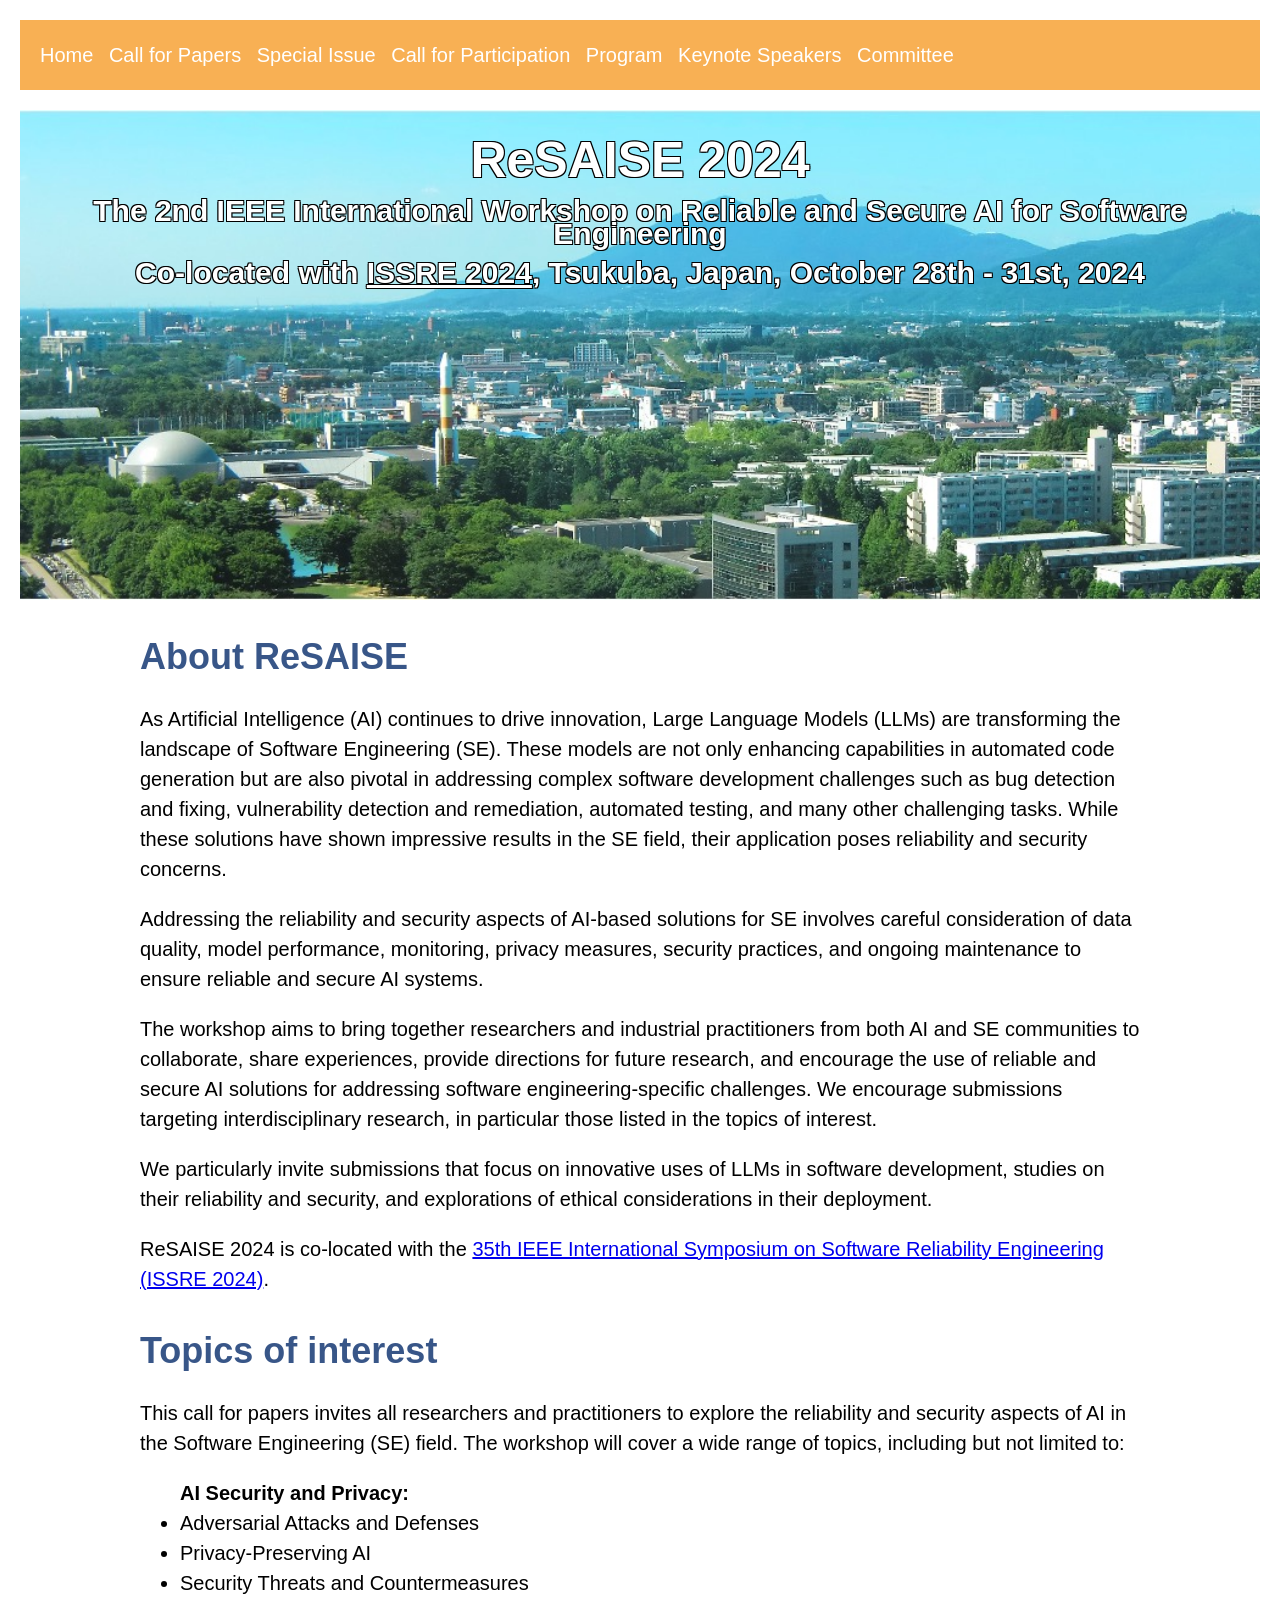
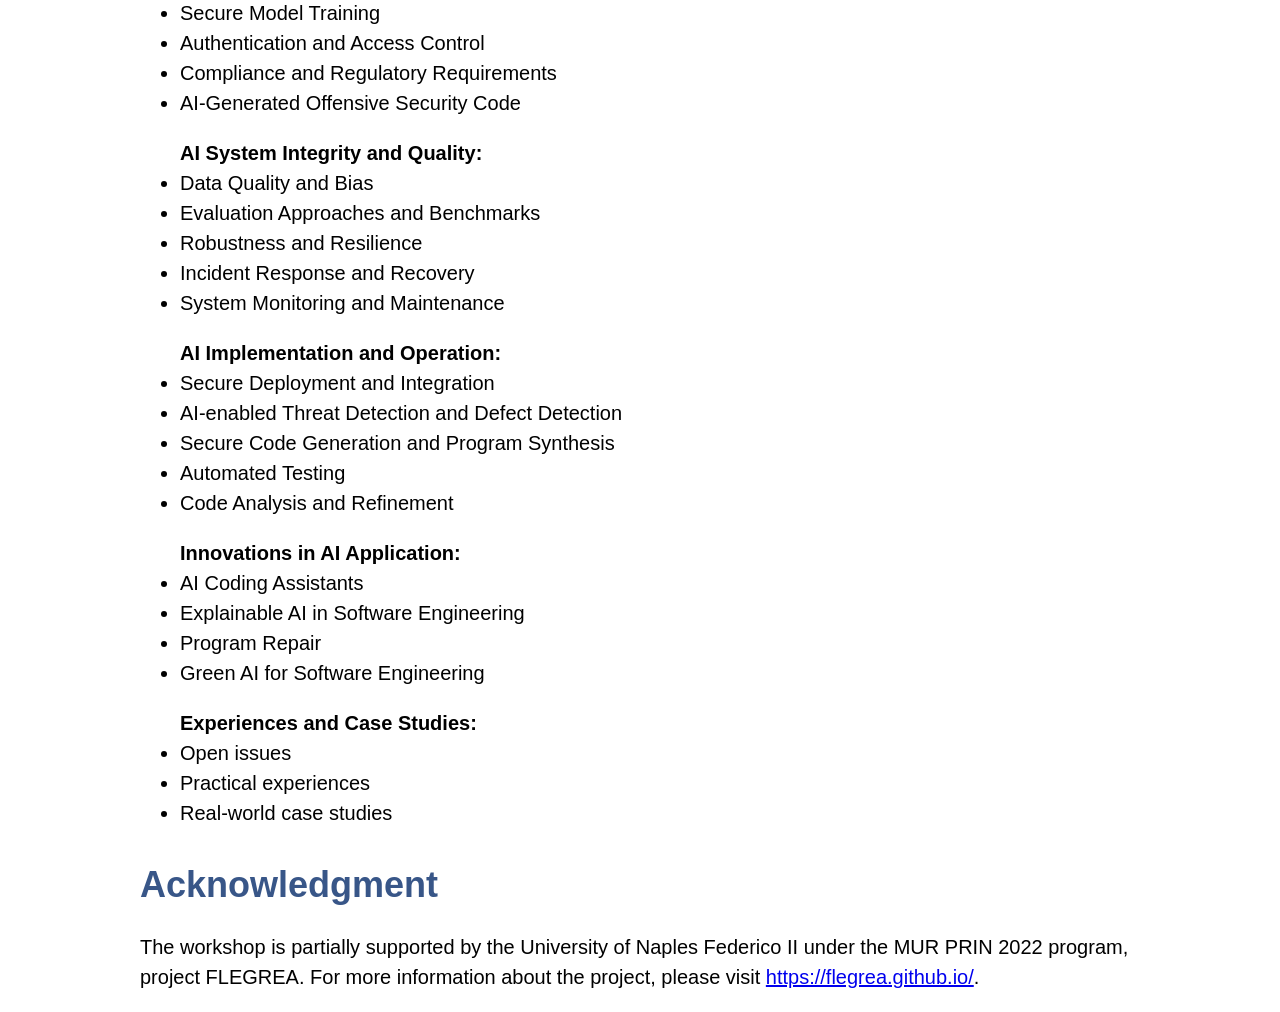
<file: index.html>
<!DOCTYPE html>
<html>
<head>
  <meta charset="UTF-8">
  <title>ReSAISE 2024</title>
  <link rel="stylesheet" href="styles.css">
  <style>
    body {
      margin: 20px 20px 20px 20px;
      font-family: Arial, sans-serif;
      font-size: 16px;
      line-height: 1.5;
    }

    header {
      background-color: #F8B054;
      color: #fff;
      padding: 20px;
      margin-bottom: 20px;
    }

    header h1 {
      font-size: 24px;
      margin: 0;
    }

    header ul {
      list-style-type: none;
      margin: 0;
      padding: 0;
    }

    header ul li {
      display: inline;
      margin-right: 10px;
    }

    header ul li a {
      color: #fff;
      text-decoration: none;
    }

    header ul li a:hover {
      text-decoration: underline;
    }

    h2 {
      margin-bottom: 20px;
      font-size: 36px;
      color: #385688;
    }

    p {
      margin-bottom: 10px;
      font-size: 20px;
    }

    ul {
      font-size: 20px;
    }

  figure-container {
      text-align: center;
      margin-bottom: 20px;
      margin-left: 200px;
      margin-right: 20px;
      position: relative;
    }


    .text-container {
      max-width: 1000px;
      margin: 0 auto;
      padding: 0 20px;
    }

     #image-section {
      position: relative;
      width: auto;
      height: 50vh;
      background-image: url('image.jpg');
      background-size: cover;
      background-repeat: no-repeat;
      background-position: center;
      max-width: 100%;
      max-height: calc(100vh - 100px); /* Adjust the height based on your header size */
      overflow: hidden;
      text-align: center;

    }
    
    #image-overlay {
      position: absolute;
      top: 0;
      left: 0;
      width: 100%;
      height: 100%;
      display: flex;
      flex-direction: column;
      justify-content: flex-start;
      align-items: center;
      text-align: center;
      color: #fff;
      padding: 20px;
      box-sizing: border-box;
    }
    
    #image-overlay h1 {
      margin-top: 0px;
      font-size: 50px;
      width: 100%;
      line-height: 1.2;
      margin-bottom: 10px;
      color: #fff;
      text-shadow: -1px -1px 0 #000, 1px -1px 0 #000, -1px 1px 0 #000, 1px 1px 0 #000;
      
    }

    #image-overlay h2 {
      margin-top: 0px;
      font-size: 30px;
      width: 100%;
      line-height: 0.75;
      margin-bottom: 10px;
      color: #fff;
      text-shadow: -1px -1px 0 #000, 1px -1px 0 #000, -1px 1px 0 #000, 1px 1px 0 #000;
    }

    #image-overlay a {
      margin-top: 0;
      font-size: 30px;
      width: 100%;
      line-height: 1.2;
      margin-bottom: 10px;
      color: #fff;
    }
  

  </style>
</head>
<body>
  <header>
    <nav>
      <ul>
        <li><a href="index.html">Home</a></li>
        <li><a href="papers.html">Call for Papers</a></li>
        <li><a href="issue.html">Special Issue</a></li>
        <li><a href="participation.html">Call for Participation</a></li>
        <li><a href="program.html">Program</a></li>
        <li><a href="keynote.html">Keynote Speakers</a></li>
        <li><a href="committee.html">Committee</a></li>
      </ul>
    </nav>
  </header>


    <div class="figure-container">
      <section id="image-section">
        <div id="image-overlay">
          <h1>ReSAISE 2024</h1>
          <h2>The 2nd IEEE International Workshop on Reliable and Secure AI for Software Engineering</h2>
           <h2>Co-located with <a href="https://issre.github.io/2024/" target=”_blank”>ISSRE 2024</a>, Tsukuba, Japan, October 28th - 31st, 2024</h2>
        </div>
      </section>
    </div>  

    <div class="text-container">
    <h2>About ReSAISE</h2>
    <p>As Artificial Intelligence (AI) continues to drive innovation, Large Language Models (LLMs) are transforming the landscape of Software Engineering (SE). These models are not only enhancing capabilities in automated code generation but are also pivotal in addressing complex software development challenges such as bug detection and fixing, vulnerability detection and remediation, automated testing, and many other challenging tasks. While these solutions have shown impressive results in the SE field, their application poses reliability and security concerns.</p>
    
    <p>Addressing the reliability and security aspects of AI-based solutions for SE involves careful consideration of data quality, model performance, monitoring, privacy measures, security practices, and ongoing maintenance to ensure reliable and secure AI systems.</p>

    <p>The workshop aims to bring together researchers and industrial practitioners from both AI and SE communities to collaborate, share experiences, provide directions for future research, and encourage the use of reliable and secure AI solutions for addressing software engineering-specific challenges. We encourage submissions targeting interdisciplinary research, in particular those listed in the topics of interest. </p>

    <p>We particularly invite submissions that focus on innovative uses of LLMs in software development, studies on their reliability and security, and explorations of ethical considerations in their deployment.</p>

    <p>ReSAISE 2024 is co-located with the <a href="https://issre.github.io/2024/" target=”_blank”>35th IEEE International Symposium on Software Reliability Engineering (ISSRE 2024)</a>.</p>

    <h2>Topics of interest</h2>
    <p>This call for papers invites all researchers and practitioners to explore the reliability and security aspects of AI in the Software Engineering (SE) field. The workshop will cover a wide range of topics, including but not limited to:</p>

    
    <p><ul>
      <b>AI Security and Privacy:</b>  
        <li>Adversarial Attacks and Defenses</li>
        <li>Privacy-Preserving AI</li>
        <li>Security Threats and Countermeasures</li>
        <li>Secure Model Training</li>
        <li>Authentication and Access Control</li>
        <li>Compliance and Regulatory Requirements</li>
        <li>AI-Generated Offensive Security Code</li>
    </ul></p>

    <p><ul> 
      <b>AI System Integrity and Quality:</b>
        <li>Data Quality and Bias</li>
        <li>Evaluation Approaches and Benchmarks</li>
        <li>Robustness and Resilience</li>
        <li>Incident Response and Recovery</li>
        <li>System Monitoring and Maintenance</li>
    </ul></p>

     <p><ul>
      <b>AI Implementation and Operation:</b>
        <li>Secure Deployment and Integration</li>
        <li>AI-enabled Threat Detection and Defect Detection</li>
        <li>Secure Code Generation and Program Synthesis</li>
        <li>Automated Testing</li>
        <li>Code Analysis and Refinement</li>
    </ul></p>

    <p><ul>
      <b>Innovations in AI Application:</b>
        <li>AI Coding Assistants</li>
        <li>Explainable AI in Software Engineering</li>
        <li>Program Repair</li>
        <li>Green AI for Software Engineering</li>
    </ul></p>

    <p><ul>
      <b>Experiences and Case Studies:</b>
      <li>Open issues</li>
      <li>Practical experiences</li>
      <li>Real-world case studies</li>
    </ul></p>


    <h2>Acknowledgment</h2>
    <p>The workshop is partially supported by the University of Naples Federico II under the MUR PRIN 2022 program, project FLEGREA. For more information about the project, please visit <a href="https://flegrea.github.io/" target=”_blank”>https://flegrea.github.io/</a>.

  </div>      

</body>
</html>
</file>
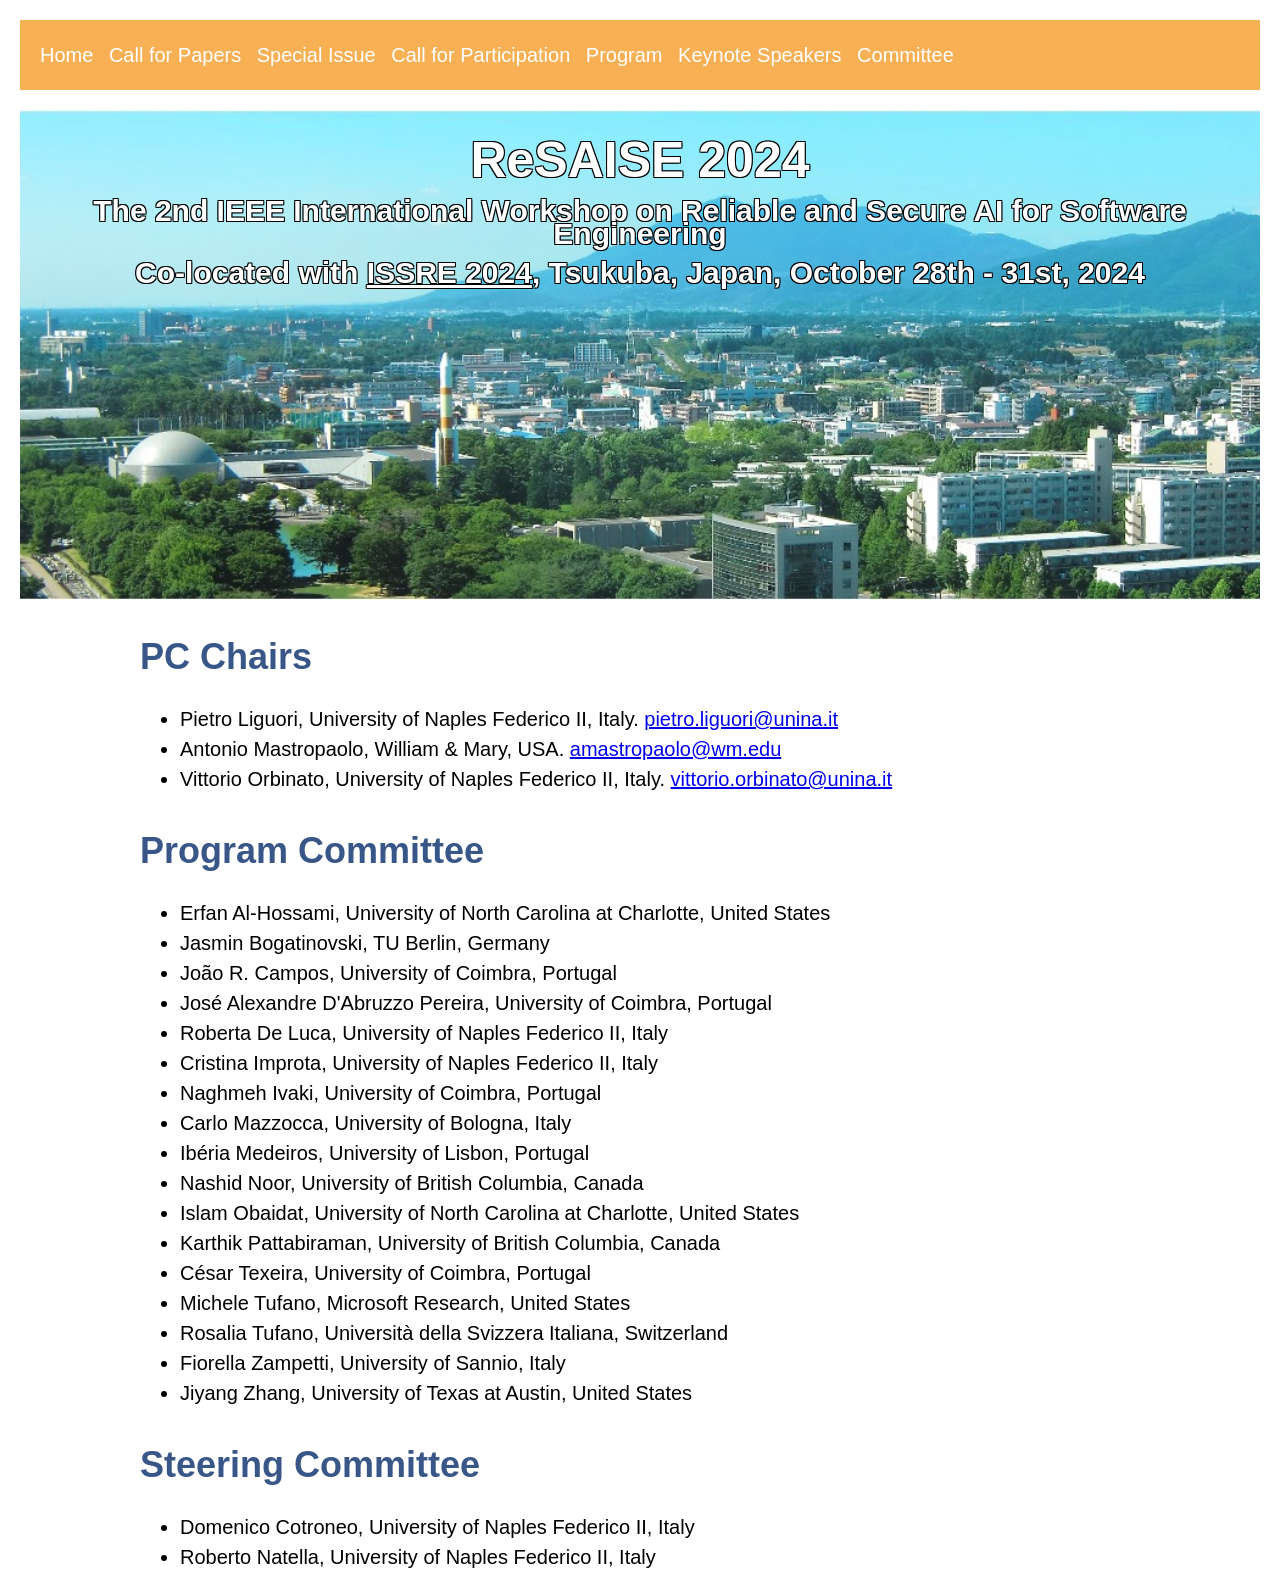
<file: committee.html>
<!DOCTYPE html>
<html>
<head>
  <meta charset="UTF-8">
  <title>Organizing Committee - ReSAISE</title>
  <link rel="stylesheet" href="styles.css">
  <style>
     body {
      margin: 20px 20px 20px 20px;
      font-family: Arial, sans-serif;
      font-size: 16px;
      line-height: 1.5;
    }

    header {
      background-color: #F8B054;
      color: #fff;
      padding: 20px;
      margin-bottom: 20px;
    }

    header h1 {
      font-size: 24px;
      margin: 0;
    }

    header ul {
      list-style-type: none;
      margin: 0;
      padding: 0;
    }

    header ul li {
      display: inline;
      margin-right: 10px;
    }

    header ul li a {
      color: #fff;
      text-decoration: none;
    }

    header ul li a:hover {
      text-decoration: underline;
    }

    h2 {
      margin-bottom: 20px;
      font-size: 36px;
      color: #385688;
    }

    p {
      margin-bottom: 10px;
      font-size: 20px;
    }

    ul {
      font-size: 20px;
    }

  figure-container {
      text-align: center;
      margin-bottom: 20px;
      margin-left: 200px;
      margin-right: 20px;
      position: relative;
    }


    .text-container {
      max-width: 1000px;
      margin: 0 auto;
      padding: 0 20px;
    }

     #image-section {
      position: relative;
      width: auto;
      height: 50vh;
      background-image: url('image.jpg');
      background-size: cover;
      background-repeat: no-repeat;
      background-position: center;
      max-width: 100%;
      max-height: calc(100vh - 100px); /* Adjust the height based on your header size */
      overflow: hidden;
      text-align: center;

    }
    
    #image-overlay {
      position: absolute;
      top: 0;
      left: 0;
      width: 100%;
      height: 100%;
      display: flex;
      flex-direction: column;
      justify-content: flex-start;
      align-items: center;
      text-align: center;
      color: #fff;
      padding: 20px;
      box-sizing: border-box;
    }
    
     #image-overlay h1 {
      margin-top: 0px;
      font-size: 50px;
      width: 100%;
      line-height: 1.2;
      margin-bottom: 10px;
      color: #fff;
      text-shadow: -1px -1px 0 #000, 1px -1px 0 #000, -1px 1px 0 #000, 1px 1px 0 #000;
      
    }

    #image-overlay h2 {
      margin-top: 0px;
      font-size: 30px;
      width: 100%;
      line-height: 0.75;
      margin-bottom: 10px;
      color: #fff;
      text-shadow: -1px -1px 0 #000, 1px -1px 0 #000, -1px 1px 0 #000, 1px 1px 0 #000;
    }

    #image-overlay a {
      margin-top: 0;
      font-size: 30px;
      width: 100%;
      line-height: 1.2;
      margin-bottom: 10px;
      color: #fff;
    }
  

  </style>
</head>
<body>
  <header>
    <nav>
      <ul>
        <li><a href="index.html">Home</a></li>
        <li><a href="papers.html">Call for Papers</a></li>
        <li><a href="issue.html">Special Issue</a></li>
        <li><a href="participation.html">Call for Participation</a></li>
        <li><a href="program.html">Program</a></li>
        <li><a href="keynote.html">Keynote Speakers</a></li>
        <li><a href="committee.html">Committee</a></li>
      </ul>
    </nav>
  </header>


    <div class="figure-container">
      <section id="image-section">
        <div id="image-overlay">
          <h1>ReSAISE 2024</h1>
          <h2>The 2nd IEEE International Workshop on Reliable and Secure AI for Software Engineering</h2>
           <h2>Co-located with <a href="https://issre.github.io/2024/" target=”_blank”>ISSRE 2024</a>, Tsukuba, Japan, October 28th - 31st, 2024</h2>
        </div>
      </section>
    </div>  

  <div class="text-container">


  <h2>PC Chairs</h2>
    <ul>
        <li>Pietro Liguori, University of Naples Federico II, Italy. <a href="mailto:pietro.liguori@unina.it">pietro.liguori@unina.it</a></li></li>
        <li>Antonio Mastropaolo, William & Mary, USA. <a href="mailto:amastropaolo@wm.edu">amastropaolo@wm.edu</a></li>
        <li>Vittorio Orbinato, University of Naples Federico II, Italy. <a href="mailto:vittorio.orbinato@unina.it">vittorio.orbinato@unina.it</a></li>       
    </ul>
 
  <h2>Program Committee</h2>
    <ul>
        <li>Erfan Al-Hossami, University of North Carolina at Charlotte, United States</li>
        <li>Jasmin Bogatinovski, TU Berlin, Germany</li>
        <li>João R. Campos, University of Coimbra, Portugal</li>
        <li>José Alexandre D'Abruzzo Pereira, University of Coimbra, Portugal</li>
        <li>Roberta De Luca, University of Naples Federico II, Italy</li>
        <li>Cristina Improta, University of Naples Federico II, Italy</li>
        <li>Naghmeh Ivaki, University of Coimbra, Portugal</li>
        <li>Carlo Mazzocca, University of Bologna, Italy</li>
        <li>Ibéria Medeiros, University of Lisbon, Portugal</li>
        <li>Nashid Noor, University of British Columbia, Canada</li>
        <li>Islam Obaidat, University of North Carolina at Charlotte, United States</li>
        <li>Karthik Pattabiraman, University of British Columbia, Canada</li>
        <li>César Texeira, University of Coimbra, Portugal</li>
        <li>Michele Tufano, Microsoft Research, United States</li>
        <li>Rosalia Tufano, Università della Svizzera Italiana, Switzerland</li>
        <li>Fiorella Zampetti, University of Sannio, Italy</li>
        <li>Jiyang Zhang, University of Texas at Austin, United States</li>
    </ul>


    <h2>Steering Committee</h2>
    <ul>
        <li>Domenico Cotroneo, University of Naples Federico II, Italy</li>
        <li>Roberto Natella, University of Naples Federico II, Italy</li>
    </ul>


  </div>


        

</body>
</html>
</file>
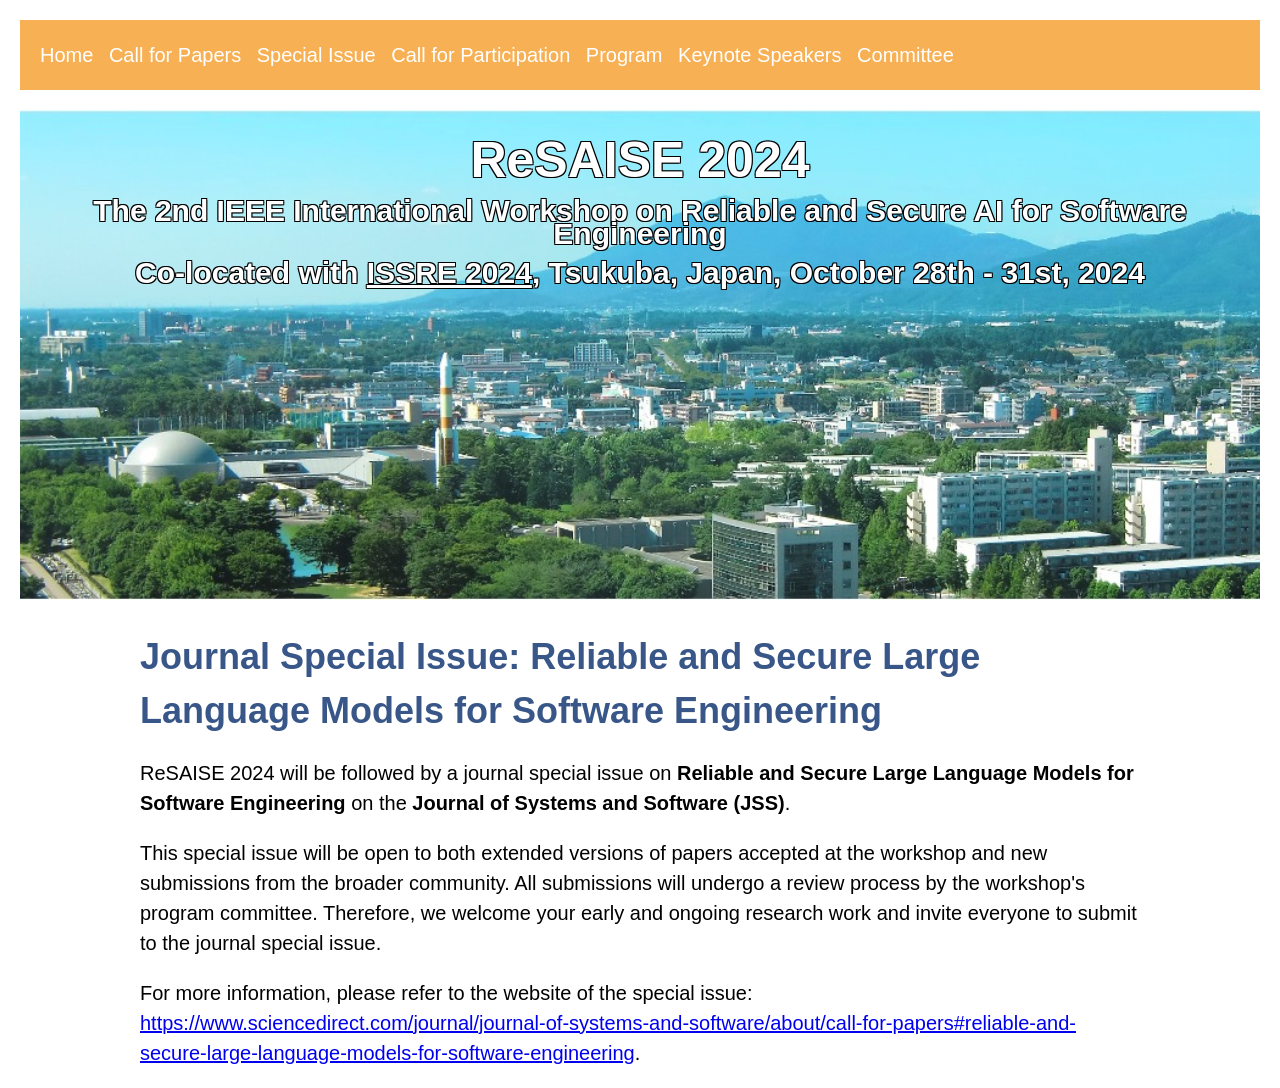
<file: issue.html>
<!DOCTYPE html>
<html>
<head>
  <meta charset="UTF-8">
  <title>Special Issue - ReSAISE</title>
  <link rel="stylesheet" href="styles.css">
  <style>
     body {
      margin: 20px 20px 20px 20px;
      font-family: Arial, sans-serif;
      font-size: 16px;
      line-height: 1.5;
    }

    header {
      background-color: #F8B054;
      color: #fff;
      padding: 20px;
      margin-bottom: 20px;
    }

    header h1 {
      font-size: 24px;
      margin: 0;
    }

    header ul {
      list-style-type: none;
      margin: 0;
      padding: 0;
    }

    header ul li {
      display: inline;
      margin-right: 10px;
    }

    header ul li a {
      color: #fff;
      text-decoration: none;
    }

    header ul li a:hover {
      text-decoration: underline;
    }

    h2 {
      margin-bottom: 20px;
      font-size: 36px;
      color: #385688;
    }

    p {
      margin-bottom: 10px;
      font-size: 20px;
    }

    ul {
      font-size: 20px;
    }

  figure-container {
      text-align: center;
      margin-bottom: 20px;
      margin-left: 200px;
      margin-right: 20px;
      position: relative;
    }


    .text-container {
      max-width: 1000px;
      margin: 0 auto;
      padding: 0 20px;
    }

     #image-section {
      position: relative;
      width: auto;
      height: 50vh;
      background-image: url('image.jpg');
      background-size: cover;
      background-repeat: no-repeat;
      background-position: center;
      max-width: 100%;
      max-height: calc(100vh - 100px); /* Adjust the height based on your header size */
      overflow: hidden;
      text-align: center;

    }
    
    #image-overlay {
      position: absolute;
      top: 0;
      left: 0;
      width: 100%;
      height: 100%;
      display: flex;
      flex-direction: column;
      justify-content: flex-start;
      align-items: center;
      text-align: center;
      color: #fff;
      padding: 20px;
      box-sizing: border-box;
    }
    
     #image-overlay h1 {
      margin-top: 0px;
      font-size: 50px;
      width: 100%;
      line-height: 1.2;
      margin-bottom: 10px;
      color: #fff;
      text-shadow: -1px -1px 0 #000, 1px -1px 0 #000, -1px 1px 0 #000, 1px 1px 0 #000;
      
    }

    #image-overlay h2 {
      margin-top: 0px;
      font-size: 30px;
      width: 100%;
      line-height: 0.75;
      margin-bottom: 10px;
      color: #fff;
      text-shadow: -1px -1px 0 #000, 1px -1px 0 #000, -1px 1px 0 #000, 1px 1px 0 #000;
    }

    #image-overlay a {
      margin-top: 0;
      font-size: 30px;
      width: 100%;
      line-height: 1.2;
      margin-bottom: 10px;
      color: #fff;
    }

  

  </style>
</head>
<body>
  <header>
    <nav>
      <ul>
        <li><a href="index.html">Home</a></li>
        <li><a href="papers.html">Call for Papers</a></li>
        <li><a href="issue.html">Special Issue</a></li>
        <li><a href="participation.html">Call for Participation</a></li>
        <li><a href="program.html">Program</a></li>
        <li><a href="keynote.html">Keynote Speakers</a></li>
        <li><a href="committee.html">Committee</a></li>
      </ul>
    </nav>
  </header>


    <div class="figure-container">
      <section id="image-section">
        <div id="image-overlay">
          <h1>ReSAISE 2024</h1>
          <h2>The 2nd IEEE International Workshop on Reliable and Secure AI for Software Engineering</h2>
           <h2>Co-located with <a href="https://issre.github.io/2024/" target=”_blank”>ISSRE 2024</a>, Tsukuba, Japan, October 28th - 31st, 2024</h2>
        </div>
      </section>
    </div>  

  
  <div class="text-container">
    <h2>Journal Special Issue: Reliable and Secure Large Language Models for Software Engineering</h2>

    <p>ReSAISE 2024 will be followed by a journal special issue on <b>Reliable and Secure Large Language Models for Software Engineering</b> on the <b>Journal of Systems and Software (JSS)</b>.</p>

    <p> This special issue will be open to both extended versions of papers accepted at the workshop and new submissions from the broader community. All submissions will undergo a review process by the workshop's program committee. Therefore, we welcome your early and ongoing research work and invite everyone to submit to the journal special issue.</p> 

    <p>For more information, please refer to the website of the special issue: <a href="https://www.sciencedirect.com/journal/journal-of-systems-and-software/about/call-for-papers#reliable-and-secure-large-language-models-for-software-engineering" target=”_blank”>https://www.sciencedirect.com/journal/journal-of-systems-and-software/about/call-for-papers#reliable-and-secure-large-language-models-for-software-engineering</a>.</p>
  
  
  </div>
        

</body>
</html>
</file>
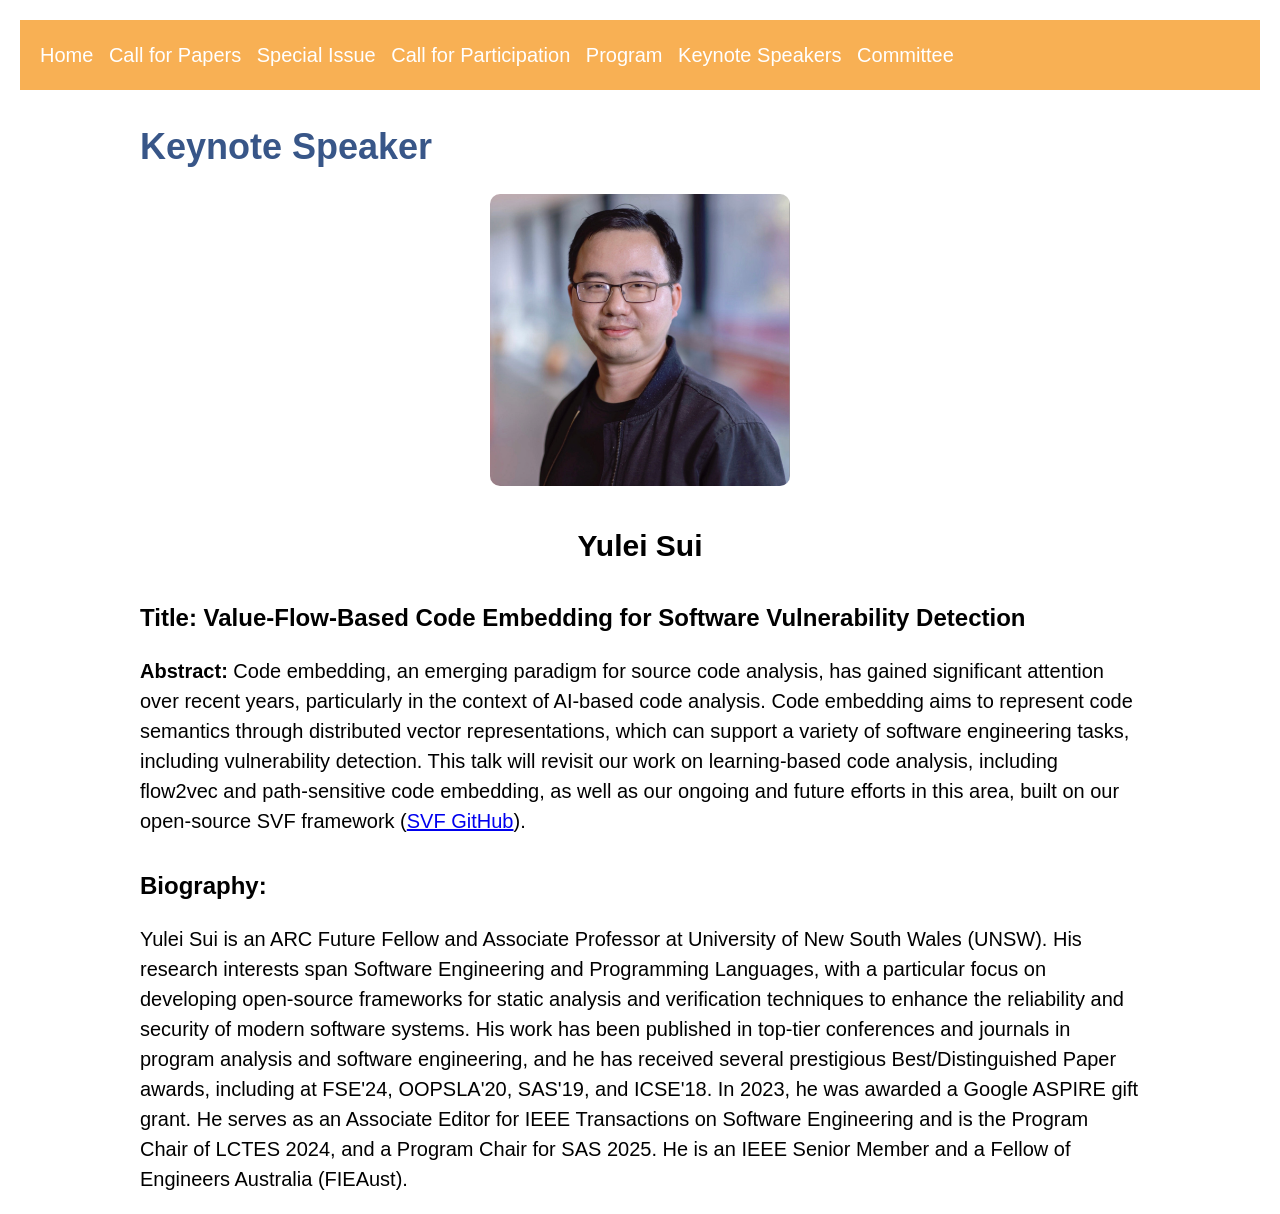
<file: keynote.html>
<!DOCTYPE html>
<html>
<head>
  <meta charset="UTF-8">
  <title>Keynote Speakers - ReSAISE</title>
  <link rel="stylesheet" href="styles.css">
  <style>
     body {
      margin: 20px 20px 20px 20px;
      font-family: Arial, sans-serif;
      font-size: 16px;
      line-height: 1.5;
    }

    header {
      background-color: #F8B054;
      color: #fff;
      padding: 20px;
      margin-bottom: 20px;
    }

    header h1 {
      font-size: 24px;
      margin: 0;
    }

    header ul {
      list-style-type: none;
      margin: 0;
      padding: 0;
    }

    header ul li {
      display: inline;
      margin-right: 10px;
    }

    header ul li a {
      color: #fff;
      text-decoration: none;
    }

    header ul li a:hover {
      text-decoration: underline;
    }

    h2 {
      margin-bottom: 20px;
      font-size: 36px;
      color: #385688;
    }

    h3 {
      margin-bottom: 20px;
      font-size: 30px;
    }

    h4 {
      margin-bottom: 20px;
      font-size: 24px;
    }

    p {
      margin-bottom: 10px;
      font-size: 20px;
    }

    ul {
      font-size: 20px;
    }

  figure-container {
      text-align: center;
      margin-bottom: 20px;
      margin-left: 200px;
      margin-right: 20px;
      position: relative;
    }


    .text-container {
      max-width: 1000px;
      margin: 0 auto;
      padding: 0 20px;
    }

     #image-section {
      position: relative;
      width: auto;
      height: 50vh;
      background-image: url('image.jpg');
      background-size: cover;
      background-repeat: no-repeat;
      background-position: center;
      max-width: 100%;
      max-height: calc(100vh - 100px); /* Adjust the height based on your header size */
      overflow: hidden;
      text-align: center;

    }
    
    #image-overlay {
      position: absolute;
      top: 0;
      left: 0;
      width: 100%;
      height: 100%;
      display: flex;
      flex-direction: column;
      justify-content: flex-start;
      align-items: center;
      text-align: center;
      color: #fff;
      padding: 20px;
      box-sizing: border-box;
    }
    
     #image-overlay h1 {
      margin-top: 0px;
      font-size: 50px;
      width: 100%;
      line-height: 1.2;
      margin-bottom: 10px;
      color: #fff;
      text-shadow: -1px -1px 0 #000, 1px -1px 0 #000, -1px 1px 0 #000, 1px 1px 0 #000;
      
    }

    #image-overlay h2 {
      margin-top: 0px;
      font-size: 30px;
      width: 100%;
      line-height: 0.75;
      margin-bottom: 10px;
      color: #fff;
      text-shadow: -1px -1px 0 #000, 1px -1px 0 #000, -1px 1px 0 #000, 1px 1px 0 #000;
    }

    #image-overlay a {
      margin-top: 0;
      font-size: 30px;
      width: 100%;
      line-height: 1.2;
      margin-bottom: 10px;
      color: #fff;
    }
  

  </style>
</head>
<body>
  <header>
    <nav>
      <ul>
        <li><a href="index.html">Home</a></li>
        <li><a href="papers.html">Call for Papers</a></li>
        <li><a href="issue.html">Special Issue</a></li>
        <li><a href="participation.html">Call for Participation</a></li>
        <li><a href="program.html">Program</a></li>
        <li><a href="keynote.html">Keynote Speakers</a></li>
        <li><a href="committee.html">Committee</a></li>
      </ul>
    </nav>
  </header>


    <div class="text-container">
    <h2>Keynote Speaker</h2>
    <div style="text-align: center; margin-bottom: 20px;">
      <img src="yulei-sui.jpg" alt="Yulei Sui" style="max-width: 300px; border-radius: 10px;">
      <h3>Yulei Sui</h3>
    </div>
    
    

    <h4>Title: Value-Flow-Based Code Embedding for Software Vulnerability Detection</h4>
    <p><strong>Abstract:</strong> Code embedding, an emerging paradigm for source code analysis, has gained significant attention over recent years, particularly in the context of AI-based code analysis. Code embedding aims to represent code semantics through distributed vector representations, which can support a variety of software engineering tasks, including vulnerability detection. This talk will revisit our work on learning-based code analysis, including flow2vec and path-sensitive code embedding, as well as our ongoing and future efforts in this area, built on our open-source SVF framework (<a href="https://github.com/SVF-tools/SVF" target="_blank">SVF GitHub</a>).</p>

    <h4>Biography:</h4>
    <p>Yulei Sui is an ARC Future Fellow and Associate Professor at University of New South Wales (UNSW). His research interests span Software Engineering and Programming Languages, with a particular focus on developing open-source frameworks for static analysis and verification techniques to enhance the reliability and security of modern software systems. His work has been published in top-tier conferences and journals in program analysis and software engineering, and he has received several prestigious Best/Distinguished Paper awards, including at FSE'24, OOPSLA'20, SAS'19, and ICSE'18. In 2023, he was awarded a Google ASPIRE gift grant. He serves as an Associate Editor for IEEE Transactions on Software Engineering and is the Program Chair of LCTES 2024, and a Program Chair for SAS 2025. He is an IEEE Senior Member and a Fellow of Engineers Australia (FIEAust).</p>
  </div>
        

</body>
</html>
</file>
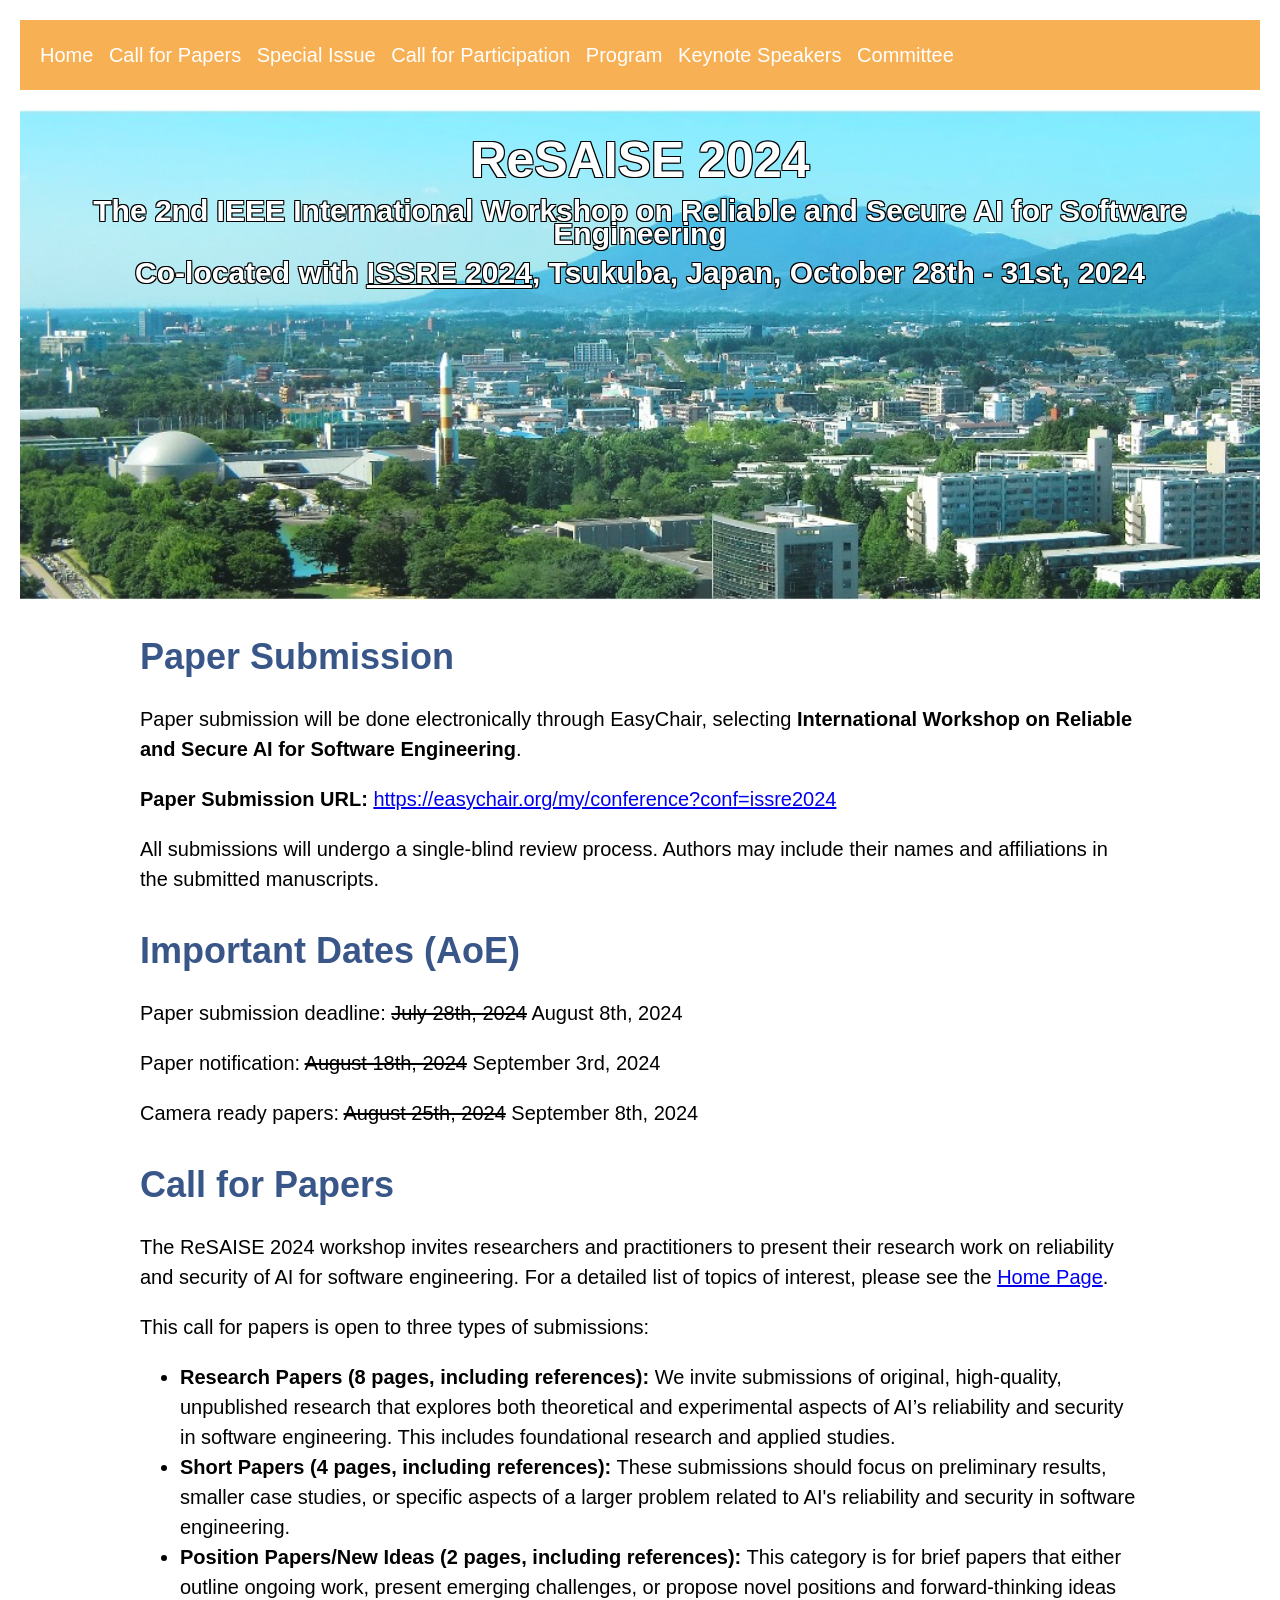
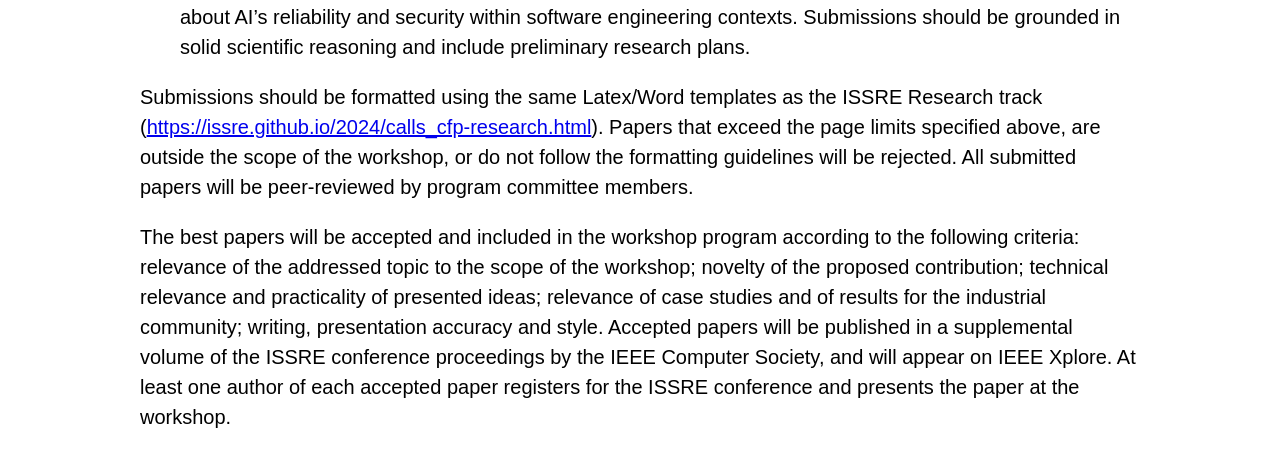
<file: papers.html>
<!DOCTYPE html>
<html>
<head>
  <meta charset="UTF-8">
  <title>Call for Papers - ReSAISE</title>
  <link rel="stylesheet" href="styles.css">
  <style>
     body {
      margin: 20px 20px 20px 20px;
      font-family: Arial, sans-serif;
      font-size: 16px;
      line-height: 1.5;
    }

    header {
      background-color: #F8B054;
      color: #fff;
      padding: 20px;
      margin-bottom: 20px;
    }

    header h1 {
      font-size: 24px;
      margin: 0;
    }

    header ul {
      list-style-type: none;
      margin: 0;
      padding: 0;
    }

    header ul li {
      display: inline;
      margin-right: 10px;
    }

    header ul li a {
      color: #fff;
      text-decoration: none;
    }

    header ul li a:hover {
      text-decoration: underline;
    }

    h2 {
      margin-bottom: 20px;
      font-size: 36px;
      color: #385688;
    }

    p {
      margin-bottom: 10px;
      font-size: 20px;
    }

    ul {
      font-size: 20px;
    }

  figure-container {
      text-align: center;
      margin-bottom: 20px;
      margin-left: 200px;
      margin-right: 20px;
      position: relative;
    }


    .text-container {
      max-width: 1000px;
      margin: 0 auto;
      padding: 0 20px;
    }

     #image-section {
      position: relative;
      width: auto;
      height: 50vh;
      background-image: url('image.jpg');
      background-size: cover;
      background-repeat: no-repeat;
      background-position: center;
      max-width: 100%;
      max-height: calc(100vh - 100px); /* Adjust the height based on your header size */
      overflow: hidden;
      text-align: center;

    }
    
    #image-overlay {
      position: absolute;
      top: 0;
      left: 0;
      width: 100%;
      height: 100%;
      display: flex;
      flex-direction: column;
      justify-content: flex-start;
      align-items: center;
      text-align: center;
      color: #fff;
      padding: 20px;
      box-sizing: border-box;
    }
    
     #image-overlay h1 {
      margin-top: 0px;
      font-size: 50px;
      width: 100%;
      line-height: 1.2;
      margin-bottom: 10px;
      color: #fff;
      text-shadow: -1px -1px 0 #000, 1px -1px 0 #000, -1px 1px 0 #000, 1px 1px 0 #000;
      
    }

    #image-overlay h2 {
      margin-top: 0px;
      font-size: 30px;
      width: 100%;
      line-height: 0.75;
      margin-bottom: 10px;
      color: #fff;
      text-shadow: -1px -1px 0 #000, 1px -1px 0 #000, -1px 1px 0 #000, 1px 1px 0 #000;
    }

    #image-overlay a {
      margin-top: 0;
      font-size: 30px;
      width: 100%;
      line-height: 1.2;
      margin-bottom: 10px;
      color: #fff;
    }
  

  </style>
</head>
<body>
  <header>
    <nav>
      <ul>
        <li><a href="index.html">Home</a></li>
        <li><a href="papers.html">Call for Papers</a></li>
        <li><a href="issue.html">Special Issue</a></li>
        <li><a href="participation.html">Call for Participation</a></li>
        <li><a href="program.html">Program</a></li>
        <li><a href="keynote.html">Keynote Speakers</a></li>
        <li><a href="committee.html">Committee</a></li>
      </ul>
    </nav>
  </header>


    <div class="figure-container">
      <section id="image-section">
        <div id="image-overlay">
          <h1>ReSAISE 2024</h1>
          <h2>The 2nd IEEE International Workshop on Reliable and Secure AI for Software Engineering</h2>
           <h2>Co-located with <a href="https://issre.github.io/2024/" target=”_blank”>ISSRE 2024</a>, Tsukuba, Japan, October 28th - 31st, 2024</h2>
        </div>
      </section>
    </div>  




  <div class="text-container">

    <h2>Paper Submission</h2>
  
    <p>Paper submission will be done electronically through EasyChair, selecting <b>International Workshop on Reliable and Secure AI for Software Engineering</b>.</p> 
    <p><b>Paper Submission URL:</b> <a href="https://easychair.org/my/conference?conf=issre2024" target=”_blank”>https://easychair.org/my/conference?conf=issre2024</a></p>
    <p>All submissions will undergo a single-blind review process. Authors may include their names and affiliations in the submitted manuscripts.</p>


    <h2>Important Dates (AoE)</h2>
      <p>Paper submission deadline: <del>July 28th, 2024</del> August 8th, 2024</p>
      <p>Paper notification: <del>August 18th, 2024</del> September 3rd, 2024</p>
      <p>Camera ready papers: <del>August 25th, 2024</del> September 8th, 2024</p>


    <h2>Call for Papers</h2>
    <p>The ReSAISE 2024 workshop invites researchers and practitioners to present their research work on reliability and security of AI for software engineering. For a detailed list of topics of interest, please see the <a href="index.html">Home Page</a>.</p>


    <p>This call for papers is open to three types of submissions:  </p>
      <ul>
        <li><b>Research Papers (8 pages, including references):</b> We invite submissions of original, high-quality, unpublished research that explores both theoretical and experimental aspects of AI’s reliability and security in software engineering. This includes foundational research and applied studies.</li>
        <li><b>Short Papers (4 pages, including references):</b> These submissions should focus on preliminary results, smaller case studies, or specific aspects of a larger problem related to AI's reliability and security in software engineering.</li>
        <li><b>Position Papers/New Ideas (2 pages, including references):</b> This category is for brief papers that either outline ongoing work, present emerging challenges, or propose novel positions and forward-thinking ideas about AI’s reliability and security within software engineering contexts. Submissions should be grounded in solid scientific reasoning and include preliminary research plans.</li>
      </ul>


    <!--<p> Papers must be written in English and be formatted according to the IEEE authoring guidelines (<a href="https://www.ieee.org/conferences/publishing/templates.html" target=”_blank”>https://www.ieee.org/conferences/publishing/templates.html</a>). Papers that exceed the page limits specified above, are outside the scope of the workshop, or do not follow the formatting guidelines will be rejected.
    All submitted papers will be peer-reviewed by program committee members. </p> -->

    <p> Submissions should be formatted using the same Latex/Word templates as the ISSRE Research track (<a href="https://issre.github.io/2024/calls_cfp-research.html" target=”_blank”>https://issre.github.io/2024/calls_cfp-research.html</a>). Papers that exceed the page limits specified above, are outside the scope of the workshop, or do not follow the formatting guidelines will be rejected. All submitted papers will be peer-reviewed by program committee members. </p> 

    <p>The best papers will be accepted and included in the workshop program according to the following criteria: relevance of the addressed topic to the scope of the workshop; novelty of the proposed contribution; technical relevance and practicality of presented ideas; relevance of case studies and of results for the industrial community; writing, presentation accuracy and style.
    Accepted papers will be published in a supplemental volume of the ISSRE conference proceedings by the IEEE Computer Society, and will appear on IEEE Xplore.
    At least one author of each accepted paper registers for the ISSRE conference and presents the paper at the workshop.</p>

      
   </div>

   
  
</body>
</html>
</file>
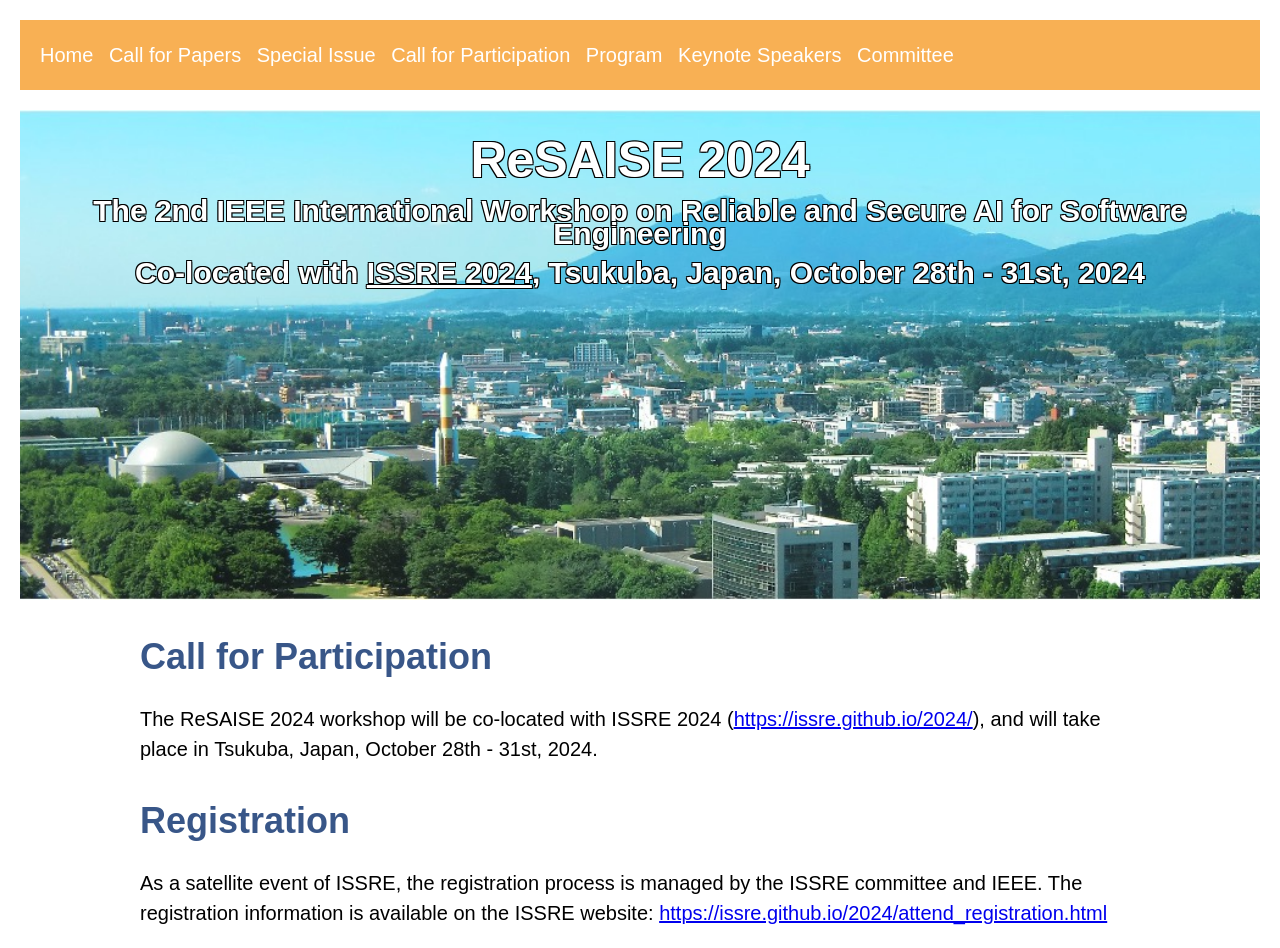
<file: participation.html>
<!DOCTYPE html>
<html>
<head>
  <meta charset="UTF-8">
  <title>Call for Participation - ReSAISE</title>
  <link rel="stylesheet" href="styles.css">
  <style>
     body {
      margin: 20px 20px 20px 20px;
      font-family: Arial, sans-serif;
      font-size: 16px;
      line-height: 1.5;
    }

    header {
      background-color: #F8B054;
      color: #fff;
      padding: 20px;
      margin-bottom: 20px;
    }

    header h1 {
      font-size: 24px;
      margin: 0;
    }

    header ul {
      list-style-type: none;
      margin: 0;
      padding: 0;
    }

    header ul li {
      display: inline;
      margin-right: 10px;
    }

    header ul li a {
      color: #fff;
      text-decoration: none;
    }

    header ul li a:hover {
      text-decoration: underline;
    }

    h2 {
      margin-bottom: 20px;
      font-size: 36px;
      color: #385688;
    }

    p {
      margin-bottom: 10px;
      font-size: 20px;
    }

    ul {
      font-size: 20px;
    }

  figure-container {
      text-align: center;
      margin-bottom: 20px;
      margin-left: 200px;
      margin-right: 20px;
      position: relative;
    }


    .text-container {
      max-width: 1000px;
      margin: 0 auto;
      padding: 0 20px;
    }

     #image-section {
      position: relative;
      width: auto;
      height: 50vh;
      background-image: url('image.jpg');
      background-size: cover;
      background-repeat: no-repeat;
      background-position: center;
      max-width: 100%;
      max-height: calc(100vh - 100px); /* Adjust the height based on your header size */
      overflow: hidden;
      text-align: center;

    }
    
    #image-overlay {
      position: absolute;
      top: 0;
      left: 0;
      width: 100%;
      height: 100%;
      display: flex;
      flex-direction: column;
      justify-content: flex-start;
      align-items: center;
      text-align: center;
      color: #fff;
      padding: 20px;
      box-sizing: border-box;
    }
    
     #image-overlay h1 {
      margin-top: 0px;
      font-size: 50px;
      width: 100%;
      line-height: 1.2;
      margin-bottom: 10px;
      color: #fff;
      text-shadow: -1px -1px 0 #000, 1px -1px 0 #000, -1px 1px 0 #000, 1px 1px 0 #000;
      
    }

    #image-overlay h2 {
      margin-top: 0px;
      font-size: 30px;
      width: 100%;
      line-height: 0.75;
      margin-bottom: 10px;
      color: #fff;
      text-shadow: -1px -1px 0 #000, 1px -1px 0 #000, -1px 1px 0 #000, 1px 1px 0 #000;
    }

    #image-overlay a {
      margin-top: 0;
      font-size: 30px;
      width: 100%;
      line-height: 1.2;
      margin-bottom: 10px;
      color: #fff;
    }

    #image-overlay a {
      margin-top: 0;
      font-size: 30px;
      width: 100%;
      line-height: 1.2;
      margin-bottom: 10px;
      color: #fff;
    }
  

  </style>
</head>
<body>
  <header>
    <nav>
      <ul>
        <li><a href="index.html">Home</a></li>
        <li><a href="papers.html">Call for Papers</a></li>
        <li><a href="issue.html">Special Issue</a></li>
        <li><a href="participation.html">Call for Participation</a></li>
        <li><a href="program.html">Program</a></li>
        <li><a href="keynote.html">Keynote Speakers</a></li>
        <li><a href="committee.html">Committee</a></li>
      </ul>
    </nav>
  </header>


    <div class="figure-container">
      <section id="image-section">
        <div id="image-overlay">
          <h1>ReSAISE 2024</h1>
          <h2>The 2nd IEEE International Workshop on Reliable and Secure AI for Software Engineering</h2>
           <h2>Co-located with <a href="https://issre.github.io/2024/" target=”_blank”>ISSRE 2024</a>, Tsukuba, Japan, October 28th - 31st, 2024</h2>
        </div>
      </section>
    </div> 

  <div class="text-container">
    <h2>Call for Participation</h2>
    <p>The ReSAISE 2024 workshop will be co-located with ISSRE 2024 (<a href="https://issre.github.io/2024/">https://issre.github.io/2024/</a>), and will take place in Tsukuba, Japan, October 28th - 31st, 2024.</p> 

    <h2>Registration</h2>
    <p> As a satellite event of ISSRE, the registration process is managed by the ISSRE committee and IEEE. The registration information is available on the ISSRE website: <a href="https://issre.github.io/2024/attend_registration.html">https://issre.github.io/2024/attend_registration.html</a></p>
  </div>
        

</body>
</html>
</file>
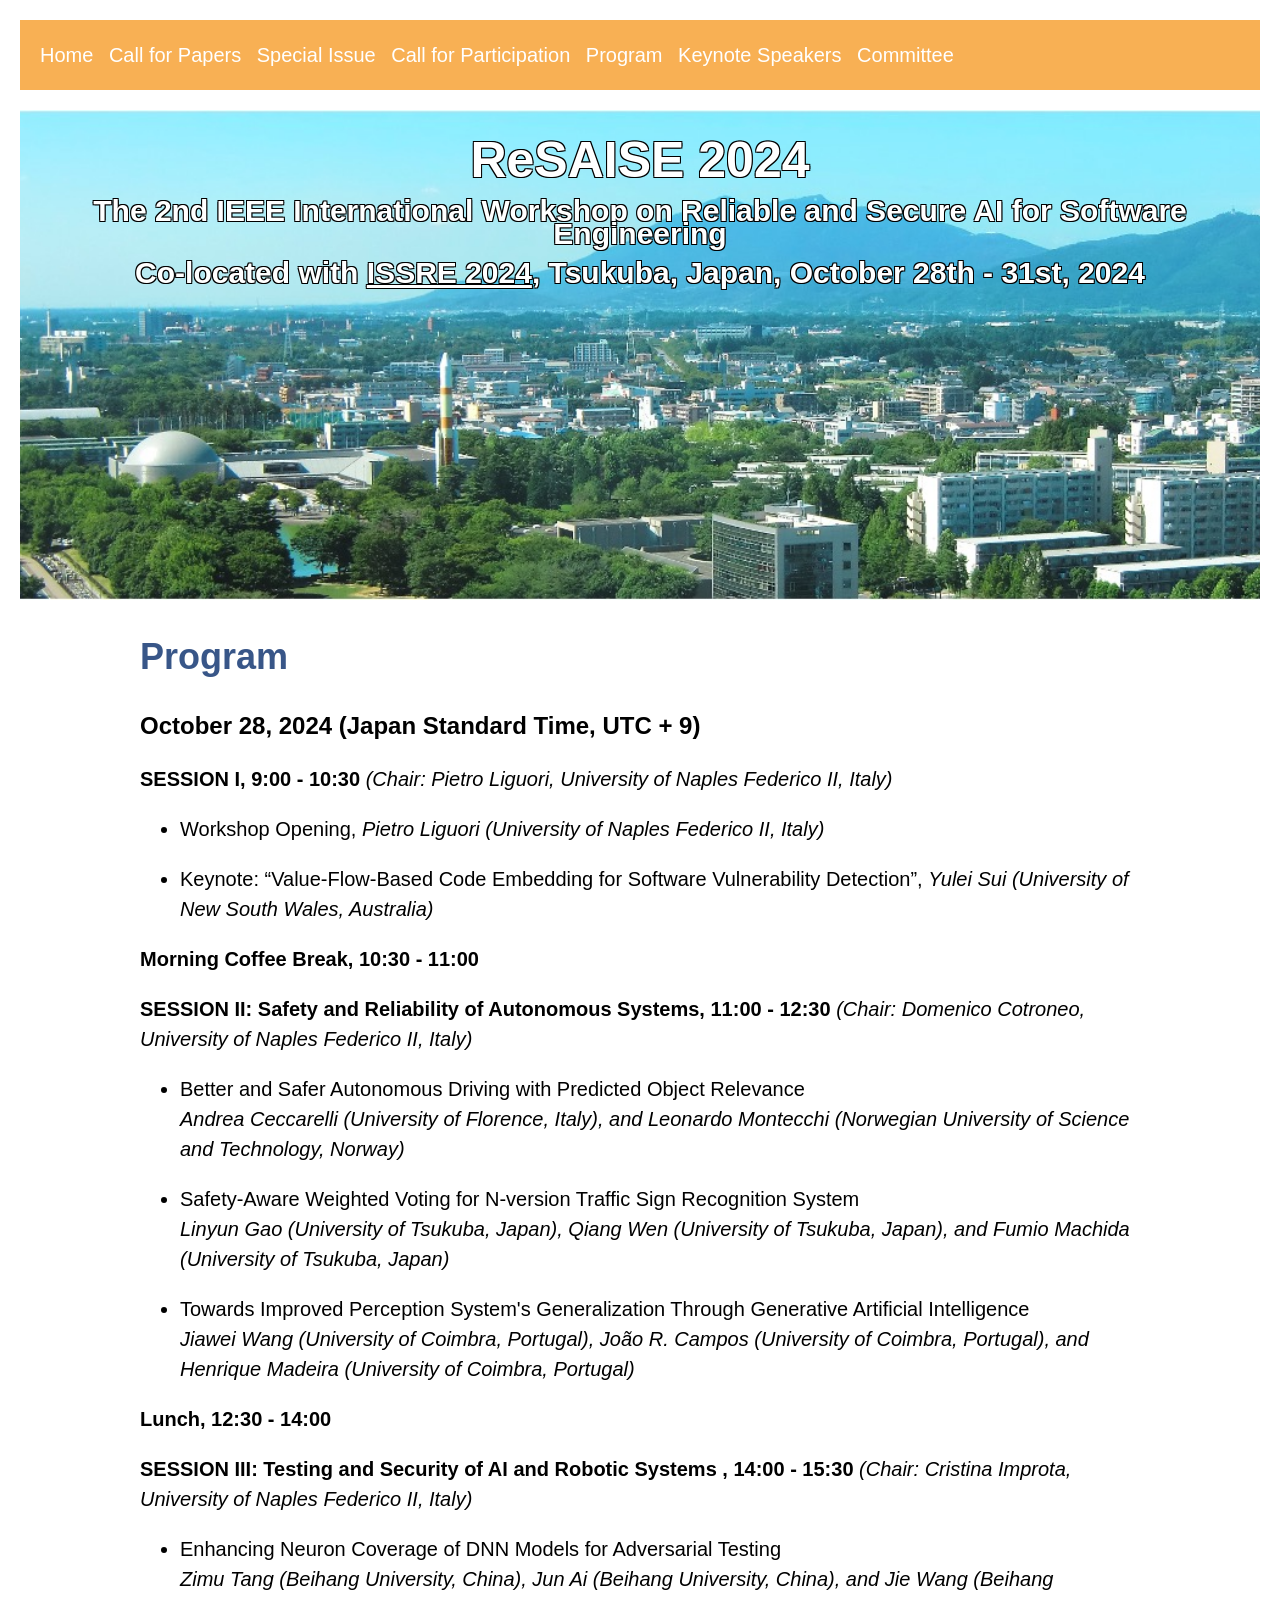
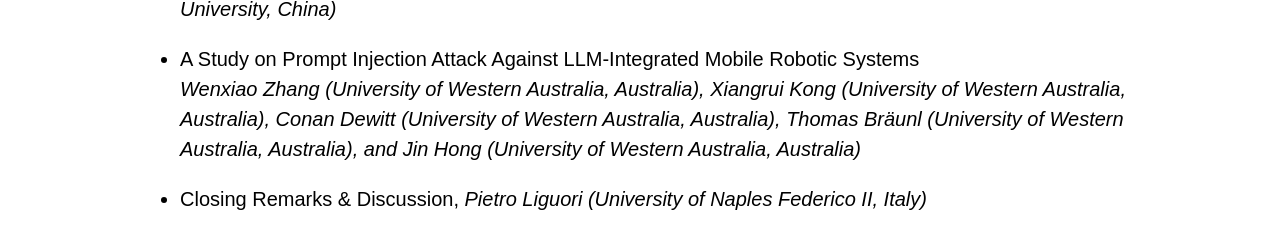
<file: program.html>
<!DOCTYPE html>
<html>
<head>
  <meta charset="UTF-8">
  <title>Program - ReSAISE</title>
  <link rel="stylesheet" href="styles.css">
  <style>
     body {
      margin: 20px 20px 20px 20px;
      font-family: Arial, sans-serif;
      font-size: 16px;
      line-height: 1.5;
    }

    header {
      background-color: #F8B054;
      color: #fff;
      padding: 20px;
      margin-bottom: 20px;
    }

    header h1 {
      font-size: 24px;
      margin: 0;
    }

    header ul {
      list-style-type: none;
      margin: 0;
      padding: 0;
    }

    header ul li {
      display: inline;
      margin-right: 10px;
    }

    header ul li a {
      color: #fff;
      text-decoration: none;
    }

    header ul li a:hover {
      text-decoration: underline;
    }

    h2 {
      margin-bottom: 20px;
      font-size: 36px;
      color: #385688;
    }

    h3 {
      margin-bottom: 20px;
      font-size: 24px;
    }

    p {
      margin-bottom: 10px;
      font-size: 20px;
    }

    ul {
      font-size: 20px;
    }

  figure-container {
      text-align: center;
      margin-bottom: 20px;
      margin-left: 200px;
      margin-right: 20px;
      position: relative;
    }


    .text-container {
      max-width: 1000px;
      margin: 0 auto;
      padding: 0 20px;
    }

     #image-section {
      position: relative;
      width: auto;
      height: 50vh;
      background-image: url('image.jpg');
      background-size: cover;
      background-repeat: no-repeat;
      background-position: center;
      max-width: 100%;
      max-height: calc(100vh - 100px); /* Adjust the height based on your header size */
      overflow: hidden;
      text-align: center;

    }
    
    #image-overlay {
      position: absolute;
      top: 0;
      left: 0;
      width: 100%;
      height: 100%;
      display: flex;
      flex-direction: column;
      justify-content: flex-start;
      align-items: center;
      text-align: center;
      color: #fff;
      padding: 20px;
      box-sizing: border-box;
    }
    
     #image-overlay h1 {
      margin-top: 0px;
      font-size: 50px;
      width: 100%;
      line-height: 1.2;
      margin-bottom: 10px;
      color: #fff;
      text-shadow: -1px -1px 0 #000, 1px -1px 0 #000, -1px 1px 0 #000, 1px 1px 0 #000;
      
    }

    #image-overlay h2 {
      margin-top: 0px;
      font-size: 30px;
      width: 100%;
      line-height: 0.75;
      margin-bottom: 10px;
      color: #fff;
      text-shadow: -1px -1px 0 #000, 1px -1px 0 #000, -1px 1px 0 #000, 1px 1px 0 #000;
    }


    #image-overlay a {
      margin-top: 0;
      font-size: 30px;
      width: 100%;
      line-height: 1.2;
      margin-bottom: 10px;
      color: #fff;
    }
  

  </style>
</head>
<body>
  <header>
    <nav>
      <ul>
        <li><a href="index.html">Home</a></li>
        <li><a href="papers.html">Call for Papers</a></li>
        <li><a href="issue.html">Special Issue</a></li>
        <li><a href="participation.html">Call for Participation</a></li>
        <li><a href="program.html">Program</a></li>
        <li><a href="keynote.html">Keynote Speakers</a></li>
        <li><a href="committee.html">Committee</a></li>
      </ul>
    </nav>
  </header>


    <div class="figure-container">
      <section id="image-section">
        <div id="image-overlay">
          <h1>ReSAISE 2024</h1>
          <h2>The 2nd IEEE International Workshop on Reliable and Secure AI for Software Engineering</h2>
           <h2>Co-located with <a href="https://issre.github.io/2024/" target=”_blank”>ISSRE 2024</a>, Tsukuba, Japan, October 28th - 31st, 2024</h2>
        </div>
      </section>
    </div>  

  <div class="text-container">
    
    <h2>Program</h2>

    <h3>October 28, 2024 (Japan Standard Time,  UTC + 9)</h3>


    <p><b>SESSION I, 9:00 - 10:30</b> <i>(Chair: Pietro Liguori, University of Naples Federico II, Italy)</i></p>

    <ul>
        <li>  <p>Workshop Opening, <i>Pietro Liguori (University of Naples Federico II, Italy)</i></p>
        <li>  <p>Keynote: “Value-Flow-Based Code Embedding for Software Vulnerability Detection”, <i>Yulei Sui (University of New South Wales, Australia)</i></p>
    </ul>

    <p><b>Morning Coffee Break, 10:30 - 11:00</b></p>


    <p><b>SESSION II: Safety and Reliability of Autonomous Systems, 11:00 - 12:30</b> <i>(Chair: Domenico Cotroneo, University of Naples Federico II, Italy)</i></p>

    <ul>
        <li>  <p>Better and Safer Autonomous Driving with Predicted Object Relevance<br>
              <i>Andrea Ceccarelli (University of Florence, Italy), and Leonardo Montecchi (Norwegian University of Science and Technology, Norway)</i></p>

        <li>  <p>Safety-Aware Weighted Voting for N-version Traffic Sign Recognition System<br>
              <i>Linyun Gao (University of Tsukuba, Japan), Qiang Wen (University of Tsukuba, Japan), and Fumio Machida (University of Tsukuba, Japan)</i></p>

        <li>  <p>Towards Improved Perception System's Generalization Through Generative Artificial Intelligence<br>
              <i>Jiawei Wang (University of Coimbra, Portugal), João R. Campos (University of Coimbra, Portugal), and Henrique Madeira (University of Coimbra, Portugal)</i></p>
    </ul>

    <p><b>Lunch, 12:30 - 14:00</b></p>

    <p><b>SESSION III: Testing and Security of AI and Robotic Systems , 14:00 - 15:30</b> <i>(Chair: Cristina Improta, University of Naples Federico II, Italy)</i></p>
    
    <ul>
        <li>  <p>Enhancing Neuron Coverage of DNN Models for Adversarial Testing<br>
              <i>Zimu Tang (Beihang University, China), Jun Ai (Beihang University, China), and Jie Wang (Beihang University, China)</i></p>

        <li>  <p>A Study on Prompt Injection Attack Against LLM-Integrated Mobile Robotic Systems<br>
              <i>Wenxiao Zhang (University of Western Australia, Australia), Xiangrui Kong (University of Western Australia, Australia), Conan Dewitt (University of Western Australia, Australia), Thomas Bräunl (University of Western Australia, Australia), and Jin Hong (University of Western Australia, Australia)</i></p>

        <li>  <p>Closing Remarks & Discussion, <i>Pietro Liguori (University of Naples Federico II, Italy)</i></p> 
    </ul>

  </div>
        

</body>
</html>
</file>
<file: styles.css>
/* CSS styles go here */
body {
  font-family: Arial, sans-serif;
  margin: 0;
  padding: 0;
}

header {
  background-color: #333;
  color: #fff;
  padding: 20px;
}

header h1 {
  margin: 0;
}

nav ul {
  list-style-type: none;
  margin: 0;
  padding: 0;
}

nav ul li {
  display: inline;
  margin-right: 10px;
}

nav ul li a {
  color: #fff;
  text-decoration: none;
}

section {
  padding: 20px;
  margin-bottom: 20px;
}

section h2 {
  margin-top: 0;
}

table {
  width: 100%;
  border-collapse: collapse;
}

table th, table td {
  border: 1px solid #ddd;
  padding: 8px;
}

footer {
  background-color: #333;
  color: #fff;
  padding: 10px;
  text-align: center;
}
</file>
